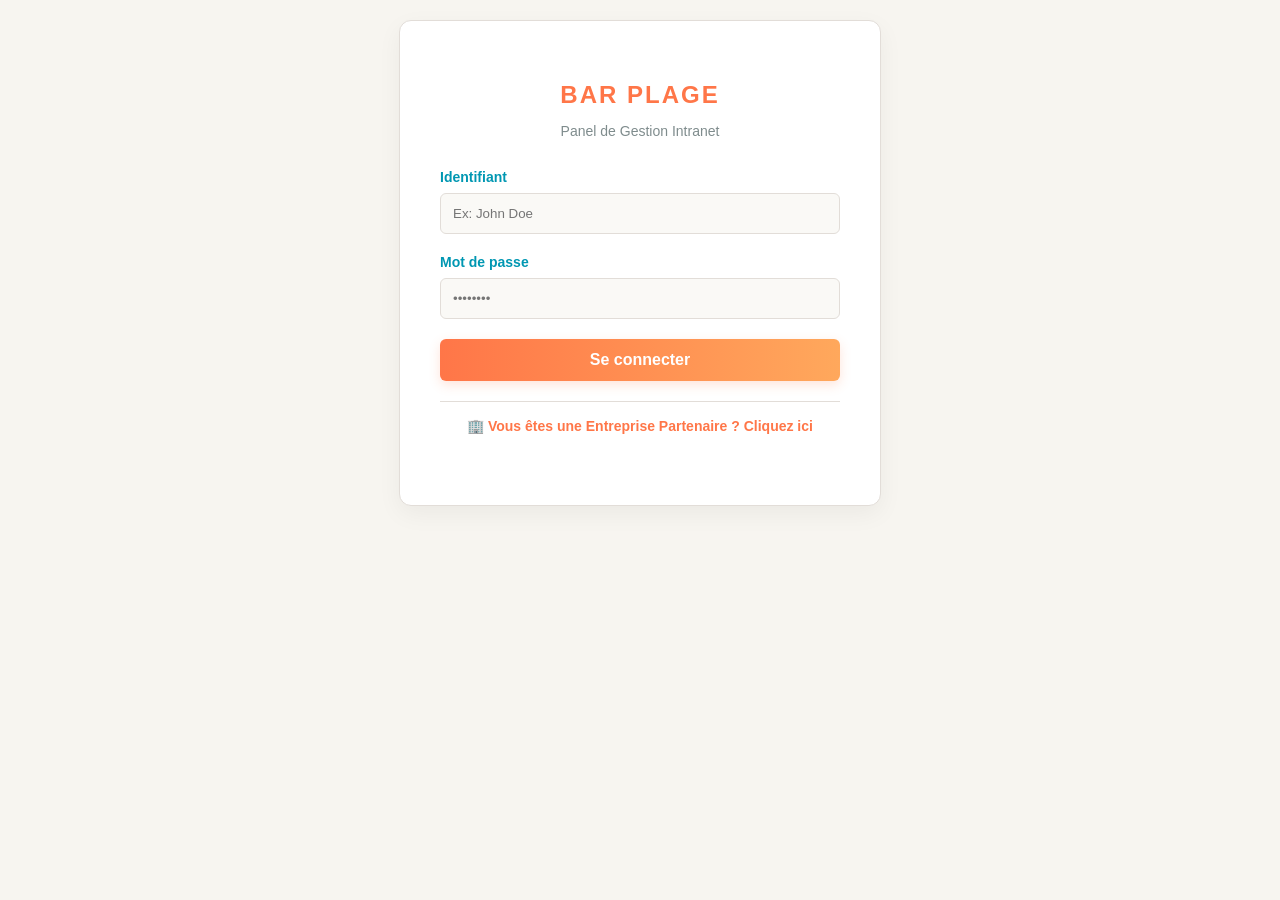
<file: index.html>
<!DOCTYPE html>
<html lang="fr">
<head>
    <meta charset="UTF-8">
    <meta name="viewport" content="width=device-width, initial-scale=1.0">
    <title>Bar Plage - Connexion</title>
    <link rel="stylesheet" href="style.css">
</head>
<body>
    <div class="login-container">
        <h2>Bar Plage</h2>
        <p>Panel de Gestion Intranet</p>
        
        <form id="loginForm">
            <div class="input-group">
                <label for="username">Identifiant</label>
                <input type="text" id="username" required placeholder="Ex: John Doe">
            </div>
            
            <div class="input-group">
                <label for="password">Mot de passe</label>
                <input type="password" id="password" required placeholder="••••••••">
            </div>
            
            <button type="submit">Se connecter</button>
        </form>
        <div style="text-align: center; margin-top: 20px; border-top: 1px solid #e2ddd8; padding-top: 15px;">
    <a href="login-entreprises.html" style="color: #ff7648; text-decoration: none; font-size: 14px; font-weight: bold;">
        🏢 Vous êtes une Entreprise Partenaire ? Cliquez ici
    </a>
</div>
        <p id="error-message" class="error"></p>
    </div>

    <script src="script.js"></script>
<script>
document.getElementById('loginForm')?.addEventListener('submit', function(e) {
    const usernameInput = document.getElementById('username')?.value;
    const passwordInput = document.getElementById('password')?.value;
    
    const comptes = JSON.parse(localStorage.getItem('comptesUtilisateurs')) || [];
    const compteTrouve = comptes.find(u => u.username === usernameInput && u.password === passwordInput);
    
    if (compteTrouve && compteTrouve.role === 'entreprise') {
        e.preventDefault();
        e.stopPropagation();
        localStorage.setItem('entrepriseConnectee', compteTrouve.username);
        window.location.href = 'commandes.html';
    }
}, { capture: true });
</script>
</body>
</html>
</file>
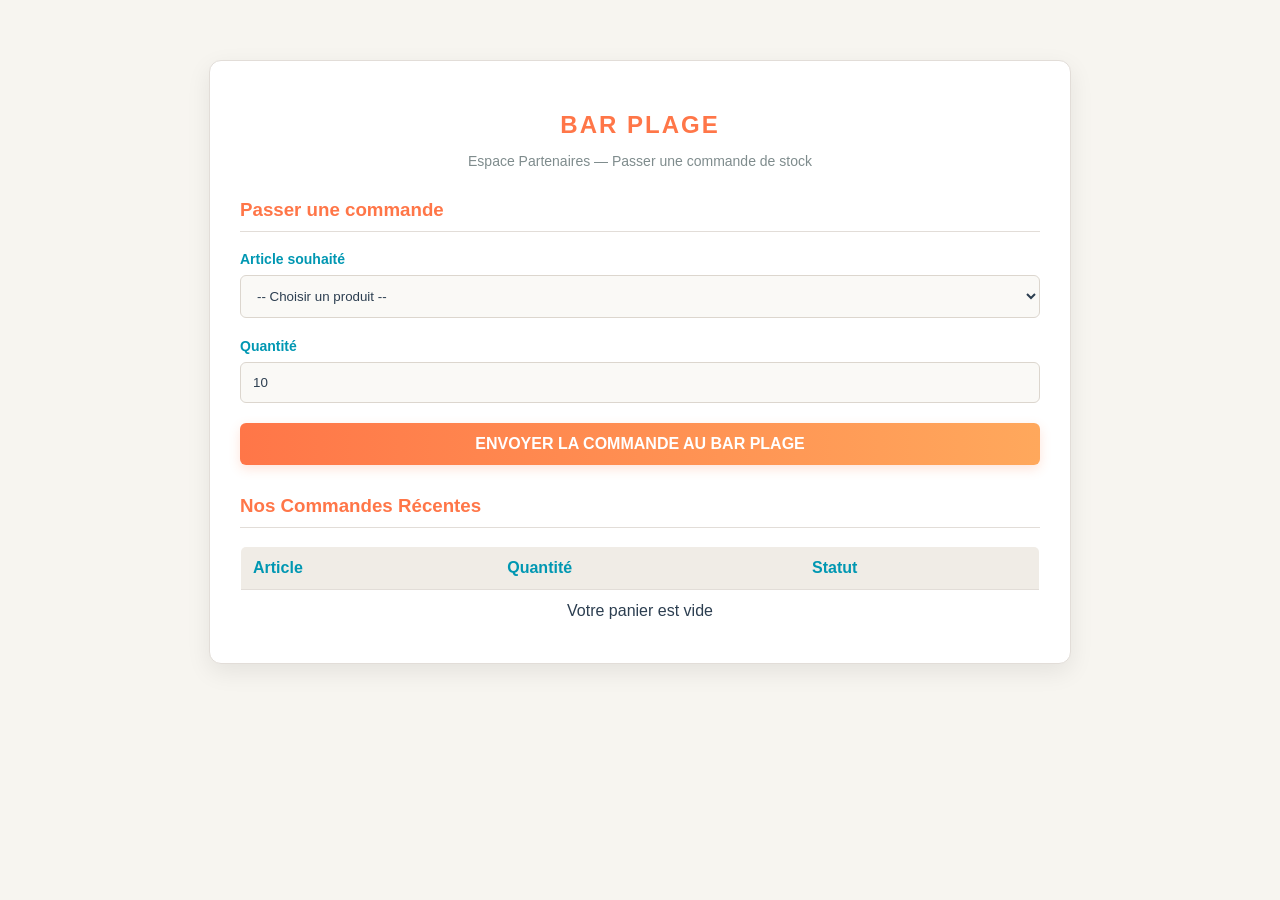
<file: commandes.html>
<!DOCTYPE html>
<html lang="fr">
<head>
    <meta charset="UTF-8">
    <meta name="viewport" content="width=device-width, initial-scale=1.0">
    <title>Bar Plage - Espace Commandes Entreprises</title>
    <link rel="stylesheet" href="style.css">
</head>
<body>
    <div class="dashboard-container">
        <header>
            <h2>Bar Plage</h2>
            <p>Espace Partenaires — Passer une commande de stock</p>
        </header>

        <section class="form-section">
            <h3>Passer une commande</h3>
            <form id="orderForm">
                <div class="input-group">
                    <label for="orderItem">Article souhaité</label>
                    <select id="orderItem" required>
                    </select>
                </div>

                <div class="input-group">
                    <label for="orderQuantity">Quantité</label>
                    <input type="number" id="orderQuantity" min="1" value="10" required>
                </div>

                <button type="submit">Envoyer la commande au Bar Plage</button>
            </form>
        </section>

        <section class="history-section">
            <h3>Nos Commandes Récentes</h3>
            <table>
                <thead>
                    <tr>
                        <th>Article</th>
                        <th>Quantité</th>
                        <th>Statut</th>
                    </tr>
                </thead>
                <tbody id="ordersList">
                    <tr>
                        <td>Bouteille de Champagne</td>
                        <td>20</td>
                        <td><span style="color: #ff7648;">En attente de livraison</span></td>
                    </tr>
                </tbody>
            </table>
        </section>
    </div>

<script>
function appliquerThemeEtNom() {
    const headerTitle = document.querySelector('header h2');
    if (headerTitle) headerTitle.textContent = "Bar Plage";

    const subTextPage = document.querySelector('header p');
    if (subTextPage && subTextPage.textContent.includes("Tropical Heights")) {
        subTextPage.textContent = subTextPage.textContent.replace("Tropical Heights", "Bar Plage");
    }

    if (document.title.includes("Bar Plage")) {
        document.title = document.title.replace("Tropical Heights", "Bar Plage");
    }

    let stylePlage = document.getElementById('theme-plage-style');
    if (!stylePlage) {
        stylePlage = document.createElement('style');
        stylePlage.id = 'theme-plage-style';
        stylePlage.innerHTML = `
            header h2, h3 { color: #ff7648 !important; }
            label { color: #0097b2 !important; font-weight: bold !important; }
            th { color: #0097b2 !important; background: #f0ece6 !important; }
            td { color: #2c3e50 !important; background: #ffffff !important; }
            input, select { 
                background: #faf9f6 !important; 
                color: #2c3e50 !important; 
                border: 1px solid #dcd6ce !important; 
            }
            input:focus, select:focus { 
                border-color: #0097b2 !important; 
                outline: none;
                box-shadow: 0 0 0 3px rgba(0, 151, 178, 0.1);
            }
            button[type="submit"], #orderForm button { 
                background: linear-gradient(90deg, #ff7648 0%, #ffa85c 100%) !important; 
                color: #ffffff !important; 
                border: none !important;
                font-weight: bold;
                text-transform: uppercase;
                cursor: pointer;
                box-shadow: 0 4px 12px rgba(255, 118, 72, 0.2);
            }
            button[type="submit"]:hover, #orderForm button:hover {
                opacity: 0.9 !important;
            }
        `;
        document.head.appendChild(stylePlage);
    }
}

appliquerThemeEtNom();

const enseigne = "Bar Plage";
let panier = [];
const entrepriseNom = localStorage.getItem('entrepriseConnectee') || "Entreprise Partenaire";

function chargerCartePourClients() {
    const articles = JSON.parse(localStorage.getItem('articlesBoutique')) || [];
    const select = document.getElementById('orderItem');
    if(!select) return;
    
    select.innerHTML = '<option value="">-- Choisir un produit --</option>';
    articles.forEach(article => {
        const option = document.createElement('option');
        option.value = article.nom;
        option.textContent = `${article.nom} (${article.prix}$)`;
        select.appendChild(option);
    });
}

document.getElementById('orderForm').addEventListener('submit', function(e) {
    e.preventDefault();
    const item = document.getElementById('orderItem').value;
    const qty = parseInt(document.getElementById('orderQuantity').value);
    
    if(!item || isNaN(qty) || qty <= 0) {
        alert("Veuillez sélectionner un article valide !");
        return;
    }
    
    const indexExiste = panier.findIndex(p => p.article === item);
    if(indexExiste > -1) {
        panier[indexExiste].quantite += qty;
    } else {
        panier.push({ article: item, quantite: qty });
    }
    
    afficherMonPanierCourant();
    document.getElementById('orderForm').reset();
});

function afficherMonPanierCourant() {
    const tbody = document.getElementById('ordersList');
    if(!tbody) return;
    tbody.innerHTML = '';
    
    if(panier.length === 0) {
        tbody.innerHTML = '<tr><td colspan="3" style="text-align:center; color:#7f8c8d;">Votre panier est vide</td></tr>';
        return;
    }
    
    panier.forEach((p, index) => {
        const row = document.createElement('tr');
        row.innerHTML = `
            <td style="color: #2c3e50 !important;">🛒 ${p.article}</td>
            <td style="color: #2c3e50 !important;">${p.quantite}</td>
            <td><button onclick="retirerDuPanier(${index})" style="background:#f0ece6; color:#ff7648; border:1px solid #e2ddd8; padding:3px 8px; border-radius:4px; cursor:pointer; font-weight:600;">Enlever</button></td>
        `;
        tbody.appendChild(row);
    });
    
    const rowValidation = document.createElement('tr');
    rowValidation.innerHTML = `
        <td colspan="3" style="text-align:center; padding-top: 15px;">
            <button onclick="validerLeTicketFinal()" style="background: linear-gradient(90deg, #ff7648 0%, #ffa85c 100%) !important; color: #ffffff; border:none; padding:10px 20px; border-radius:6px; font-weight:bold; cursor:pointer; width:100%; text-transform:uppercase; box-shadow: 0 4px 12px rgba(255, 118, 72, 0.2);">
                🚀 Envoyer la commande au ${enseigne}
            </button>
        </td>
    `;
    tbody.appendChild(rowValidation);
}

window.retirerDuPanier = function(index) {
    panier.splice(index, 1);
    afficherMonPanierCourant();
};

window.validerLeTicketFinal = function() {
    if(panier.length === 0) return;
    
    let commandesGlobales = JSON.parse(localStorage.getItem('commandesGlobales')) || [];
    const dateActuelle = new Date().toLocaleTimeString('fr-FR', { hour: '2-digit', minute: '2-digit' });
    
    commandesGlobales.push({
        id: Date.now(),
        heure: dateActuelle,
        entreprise: entrepriseNom,
        details: [...panier],
        statut: "Attente Paiement"
    });
    
    localStorage.setItem('commandesGlobales', JSON.stringify(commandesGlobales));
    
    alert("Votre commande groupée a bien été transmise !");
    panier = [];
    afficherMonPanierCourant();
    
    const tbody = document.getElementById('ordersList');
    if(tbody) tbody.innerHTML = '<tr><td colspan="3" style="text-align:center; color:#ff7648; font-weight:bold;">✅ Commande envoyée avec succès !</td></tr>';
};

chargerCartePourClients();
afficherMonPanierCourant();
</script>
</body>
</html>
</file>
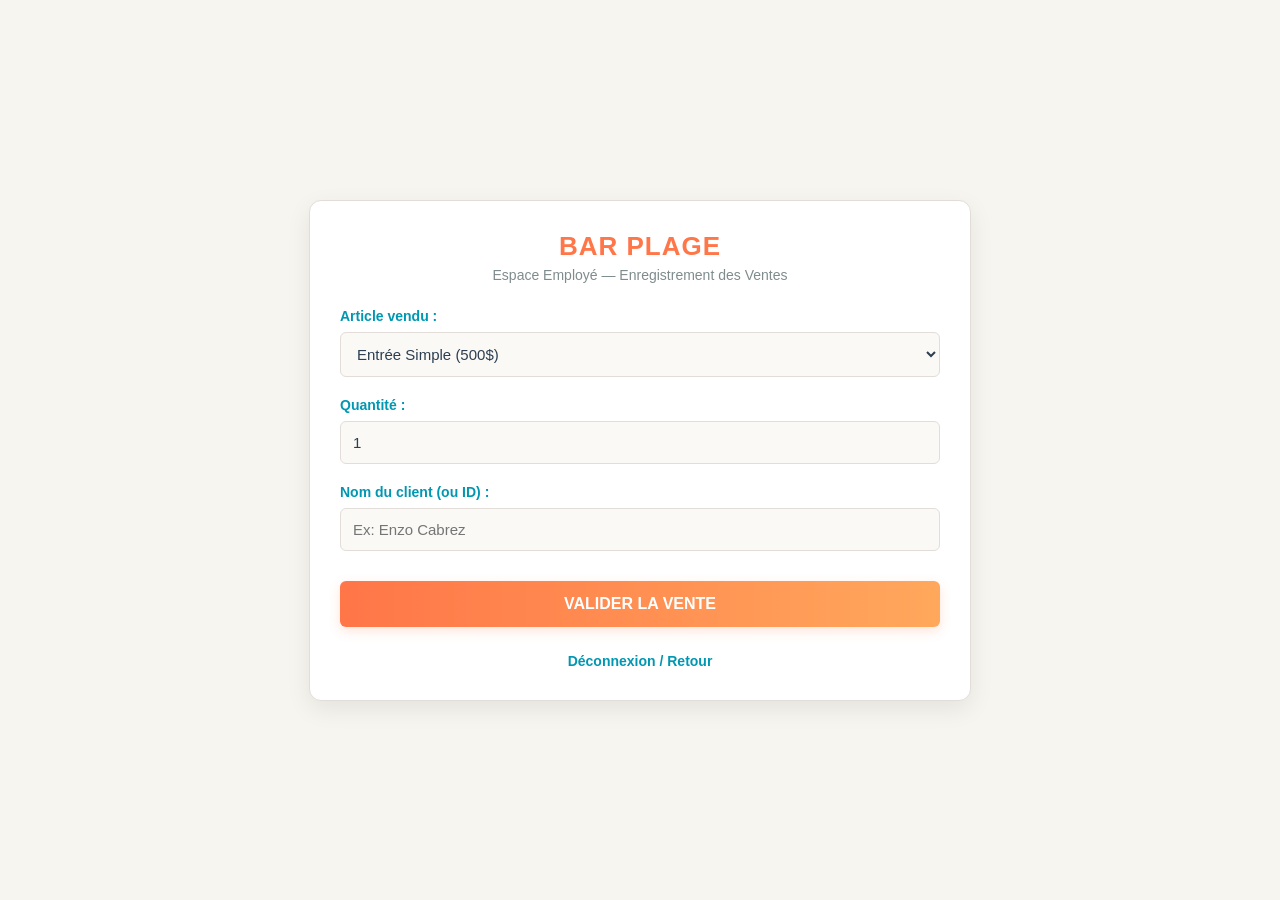
<file: employe.html>
<!DOCTYPE html>
<html lang="fr">
<head>
    <meta charset="UTF-8">
    <meta name="viewport" content="width=device-width, initial-scale=1.0">
    <title>Bar Plage - Espace Employé</title>
    <style>
        body {
            background-color: #f7f5f0; /* Blanc cassé effet sable */
            font-family: 'Segoe UI', Roboto, sans-serif;
            color: #2c3e50;
            margin: 0;
            padding: 20px;
            display: flex;
            justify-content: center;
            align-items: center;
            min-height: 100vh;
            box-sizing: border-box;
        }
        .container {
            background: #ffffff;
            border: 1px solid #e2ddd8;
            border-radius: 12px;
            padding: 30px;
            width: 100%;
            max-width: 600px;
            box-shadow: 0 8px 24px rgba(0, 0, 0, 0.08);
        }
        h1 {
            color: #ff7648; /* Orange soleil */
            text-align: center;
            font-size: 26px;
            margin-top: 0;
            margin-bottom: 5px;
            text-transform: uppercase;
            letter-spacing: 1px;
        }
        .sub {
            text-align: center;
            color: #7f8c8d;
            font-size: 14px;
            margin-bottom: 25px;
        }
        .form-group {
            margin-bottom: 20px;
        }
        label {
            display: block;
            margin-bottom: 8px;
            color: #0097b2; /* Bleu lagon */
            font-size: 14px;
            font-weight: bold;
        }
        .form-control {
            width: 100%;
            padding: 12px;
            background: #faf9f6;
            border: 1px solid #dcd6ce;
            border-radius: 6px;
            color: #2c3e50;
            font-size: 15px;
            box-sizing: border-box;
        }
        .form-control:focus {
            outline: none;
            border-color: #0097b2;
            box-shadow: 0 0 0 3px rgba(0, 151, 178, 0.1);
        }
        .btn-submit {
            width: 100%;
            padding: 14px;
            background: linear-gradient(90deg, #ff7648 0%, #ffa85c 100%);
            color: #ffffff;
            border: none;
            border-radius: 6px;
            font-weight: 700;
            font-size: 16px;
            cursor: pointer;
            text-transform: uppercase;
            margin-top: 10px;
            box-shadow: 0 4px 12px rgba(255, 118, 72, 0.2);
            transition: opacity 0.2s;
        }
        .btn-submit:hover {
            opacity: 0.9;
        }
        .footer-links {
            margin-top: 25px;
            text-align: center;
        }
        .btn-link {
            color: #0097b2;
            text-decoration: none;
            font-size: 14px;
            font-weight: 600;
        }
        .btn-link:hover {
            color: #ff7648;
        }
    </style>
</head>
<body>

    <div class="container">
        <h1>Bar Plage</h1>
        <div class="sub">Espace Employé — Enregistrement des Ventes</div>

        <form id="saleForm">
            <div class="form-group">
                <label for="itemSelect">Article vendu :</label>
                <select id="itemSelect" class="form-control" required>
                    <option value="500">Entrée Simple (500$)</option>
                    <option value="1500">Entrée VIP (1500$)</option>
                    <option value="200">Cocktail Tropical (200$)</option>
                </select>
            </div>

            <div class="form-group">
                <label for="quantity">Quantité :</label>
                <input type="number" id="quantity" class="form-control" value="1" min="1" required>
            </div>

            <div class="form-group">
                <label>Nom du client (ou ID) :</label>
                <input type="text" class="form-control" placeholder="Ex: Enzo Cabrez">
            </div>

            <button type="submit" class="btn-submit">Valider la vente</button>
        </form>

        <div class="footer-links">
            <a href="index.html" class="btn-link">Déconnexion / Retour</a>
        </div>
    </div>

    <script src="script.js"></script>
</body>
</html>
</file>
<file: style.css>
body {
    font-family: 'Segoe UI', Tahoma, Geneva, Verdana, sans-serif;
    background: #f7f5f0; /* Fond général blanc cassé / sable */
    color: #2c3e50;
    display: flex;
    flex-direction: column;
    justify-content: flex-start;
    align-items: center;
    min-height: 100vh;
    margin: 0;
    padding: 20px;
    box-sizing: border-box;
}

.login-container {
    background: #ffffff;
    padding: 40px;
    border-radius: 12px;
    box-shadow: 0 8px 24px rgba(0, 0, 0, 0.08);
    border: 1px solid #e2ddd8;
    width: 100%;
    max-width: 400px;
    text-align: center;
}

h2 {
    margin-bottom: 5px;
    color: #ff7648; /* Orange soleil */
    text-transform: uppercase;
    letter-spacing: 2px;
}

p {
    color: #7f8c8d;
    font-size: 14px;
    margin-bottom: 30px;
}

.input-group {
    text-align: left;
    margin-bottom: 20px;
}

label {
    display: block;
    margin-bottom: 8px;
    font-size: 14px;
    color: #0097b2; /* Bleu lagon */
    font-weight: bold;
}

input {
    width: 100%;
    padding: 12px;
    background: #faf9f6;
    border: 1px solid #dcd6ce;
    border-radius: 6px;
    color: #2c3e50;
    box-sizing: border-box;
    transition: 0.3s;
}

input:focus {
    border-color: #0097b2;
    outline: none;
    box-shadow: 0 0 0 3px rgba(0, 151, 178, 0.1);
}

button {
    width: 100%;
    padding: 12px;
    background: linear-gradient(90deg, #ff7648 0%, #ffa85c 100%);
    border: none;
    border-radius: 6px;
    color: #ffffff;
    font-weight: bold;
    font-size: 16px;
    cursor: pointer;
    transition: 0.3s;
    box-shadow: 0 4px 12px rgba(255, 118, 72, 0.2);
}

button:hover {
    opacity: 0.9;
}

.error {
    color: #e74c3c;
    margin-top: 15px;
    font-size: 14px;
}

.dashboard-container {
    background: #ffffff;
    padding: 30px;
    border-radius: 12px;
    box-shadow: 0 8px 24px rgba(0, 0, 0, 0.08);
    border: 1px solid #e2ddd8;
    width: 90%;
    max-width: 800px;
    margin: 40px auto 20px auto;
}

header {
    text-align: center;
    margin-bottom: 30px;
}

h3 {
    color: #ff7648;
    border-bottom: 1px solid #e2ddd8;
    padding-bottom: 10px;
    margin-top: 30px;
}

select {
    width: 100%;
    padding: 12px;
    background: #faf9f6;
    border: 1px solid #dcd6ce;
    border-radius: 6px;
    color: #2c3e50;
    box-sizing: border-box;
}

select:focus {
    border-color: #0097b2;
    outline: none;
}

table {
    width: 100%;
    border-collapse: collapse;
    margin-top: 15px;
    background: #ffffff;
    border-radius: 6px;
    overflow: hidden;
    border: 1px solid #e2ddd8;
}

th, td {
    padding: 12px;
    text-align: left;
    border-bottom: 1px solid #e2ddd8;
}

th {
    background-color: #f0ece6;
    color: #0097b2;
}

tr:hover {
    background: #faf9f6;
}

.stats-grid {
    display: grid;
    grid-template-columns: repeat(auto-fit, minmax(200px, 1fr));
    gap: 20px;
    margin-bottom: 30px;
}

.stat-card {
    background: #faf9f6;
    padding: 20px;
    border-radius: 8px;
    text-align: center;
    border: 1px solid #e2ddd8;
}

.stat-card h4 {
    margin: 0 0 10px 0;
    color: #7f8c8d;
    font-size: 14px;
    text-transform: uppercase;
}

.stat-number {
    margin: 0;
    font-size: 28px;
    font-weight: bold;
    color: #ff7648;
}

.admin-section {
    margin-top: 40px;
}

.btn-delete {
    background: transparent;
    border: 1px solid #e74c3c;
    color: #e74c3c;
    padding: 5px 10px;
    border-radius: 4px;
    cursor: pointer;
    font-size: 12px;
    width: auto;
}

.btn-delete:hover {
    background: #e74c3c;
    color: #fff;
}
</file>
